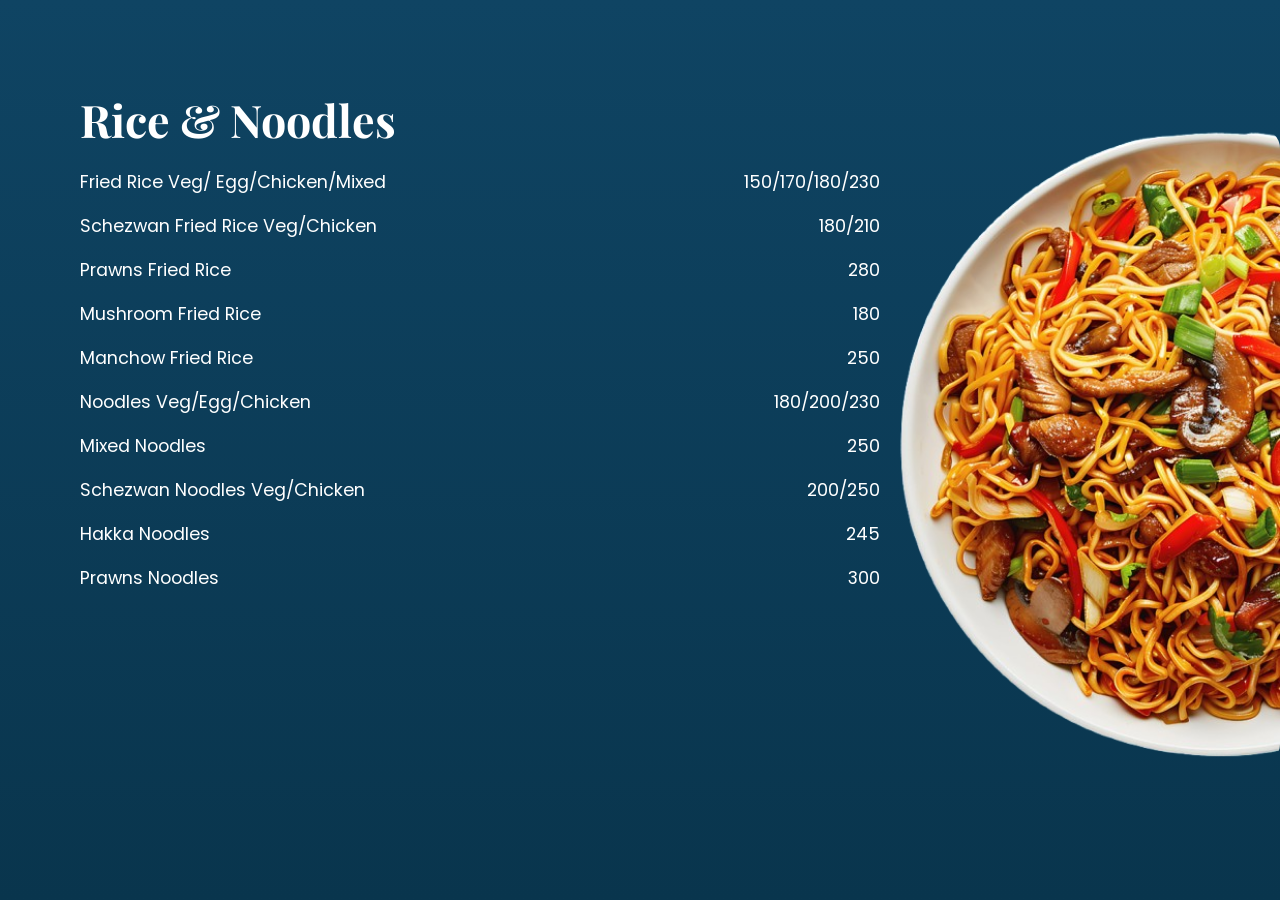
<file: Rice & Noodles/index.html>
<!DOCTYPE html>
<html lang="en">
<head>
  <meta charset="UTF-8" />
  <meta name="viewport" content="width=device-width, initial-scale=1.0"/>
  <title>Rice & Noodles</title>
  <link href="https://fonts.googleapis.com/css2?family=Playfair+Display:wght@600&family=Poppins:wght@300;400;600&display=swap" rel="stylesheet">
  <link rel="stylesheet" href="style.css" />
</head>
<body>
  <div class="menu-wrapper">
    <div class="menu-text">
      <h1>Rice & Noodles</h1>
      <div class="menu-image">
        <img src="noodles-removebg-preview.png" alt="Noodles Plate" class="image-plate" />
      </div>
      <div class="menu-item"><span>Fried Rice Veg/ Egg/Chicken/Mixed</span><span class="price">150/170/180/230</span></div>
      <div class="menu-item"><span>Schezwan Fried Rice Veg/Chicken</span><span class="price">180/210</span></div>
      <div class="menu-item"><span>Prawns Fried Rice</span><span class="price">280</span></div>
      <div class="menu-item"><span>Mushroom Fried Rice</span><span class="price">180</span></div>
      <div class="menu-item"><span>Manchow Fried Rice</span><span class="price">250</span></div>
      <div class="menu-item"><span>Noodles Veg/Egg/Chicken</span><span class="price">180/200/230</span></div>
      <div class="menu-item"><span>Mixed Noodles</span><span class="price">250</span></div>
      <div class="menu-item"><span>Schezwan Noodles Veg/Chicken</span><span class="price">200/250</span></div>
      <div class="menu-item"><span>Hakka Noodles</span><span class="price">245</span></div>
      <div class="menu-item"><span>Prawns Noodles</span><span class="price">300</span></div>
    </div>
  </div>
</body>
</html>
</file>
<file: Rice & Noodles/style.css>
body {
  margin: 0;
  font-family: 'Poppins', sans-serif;
  background: linear-gradient(180deg, #0f4463, #09354d);
  color: white;
  min-height: 100vh;
  overflow-x: hidden;
}

.menu-wrapper {
  display: flex;
  flex-direction: row;
  justify-content: space-between;
  width: 100%;
  max-width: 1200px;
  margin: 0 auto;
  padding: 60px 40px;
  box-sizing: border-box;
}

.menu-text {
  flex: 1;
  max-width: 800px;
}

.menu-text h1 {
  font-family: 'Playfair Display', serif;
  font-size: 2.8rem;
  margin-bottom: 20px;
}

.menu-item {
  display: flex;
  justify-content: space-between;
  margin-bottom: 18px;
  font-size: 1.1rem;
}

.menu-item .price {
  padding-left: 10px;
}

.menu-image {
  position: fixed;
  right: 0;
  top: 50%;
  transform: translateY(-50%);
  z-index: 1;
}

.menu-image img {
  width: 420px;
  max-width: 100%;
  height: auto;
  border-radius: 20px;
}

/* Mobile view */
@media (max-width: 1024px) {
  .menu-wrapper {
    flex-direction: column;
    align-items: flex-start;
    padding: 30px 20px;
  }

  .menu-text {
    max-width: 100%;
  }

  .menu-text h1 {
    font-size: 2.2rem;
    text-align: left;
  }

  .menu-item {
    width: 100%;
    font-size: 1rem;
  }

  .menu-image {
    position: static;
    transform: none;
    width: 100%;
    display: flex;
    justify-content: flex-end;
    margin-top: -28px;
    margin-bottom: 30px;
    /* No change needed here for the container */
  }

  .menu-image img {
    max-width: 280px;
    width: auto;
    height: auto;
    display: block;
    margin: 0;
    padding: 0;
    margin-right: -20px; /* Pull the image itself to the right */
  }

}
</file>
